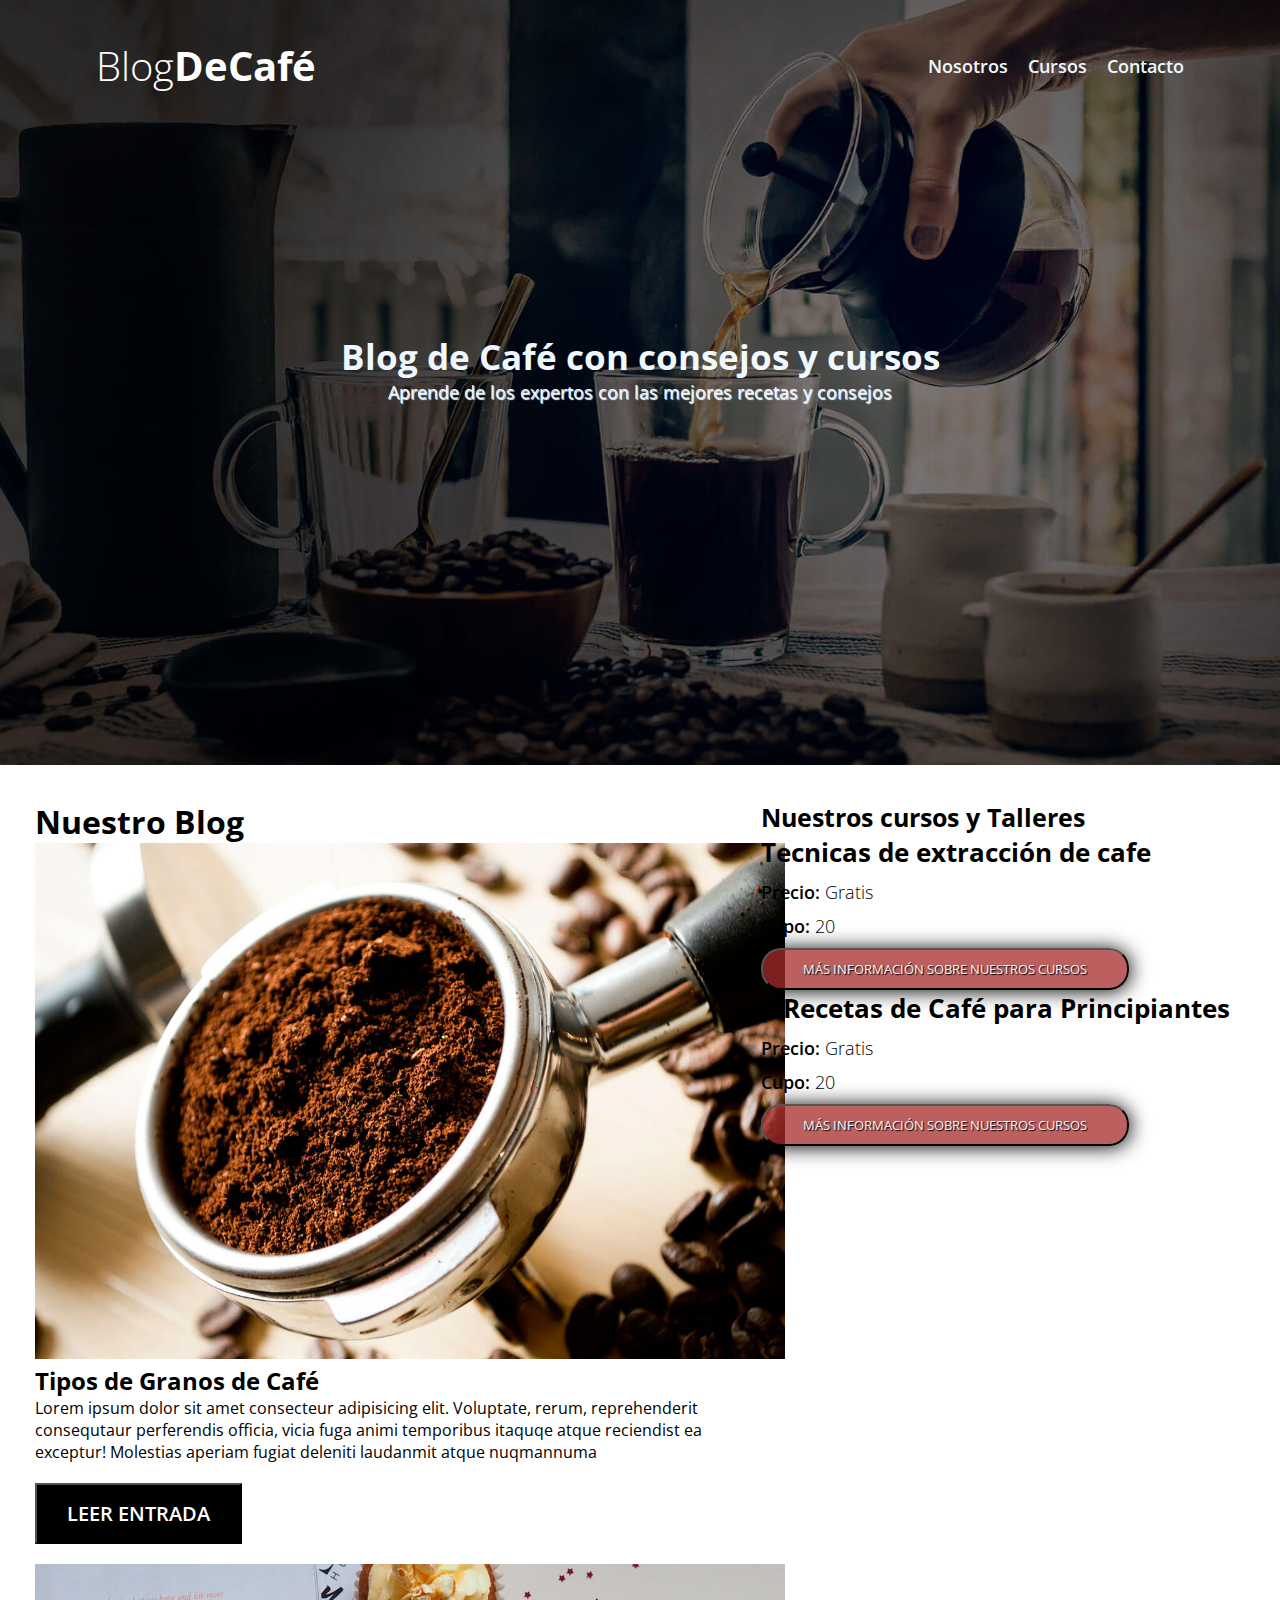
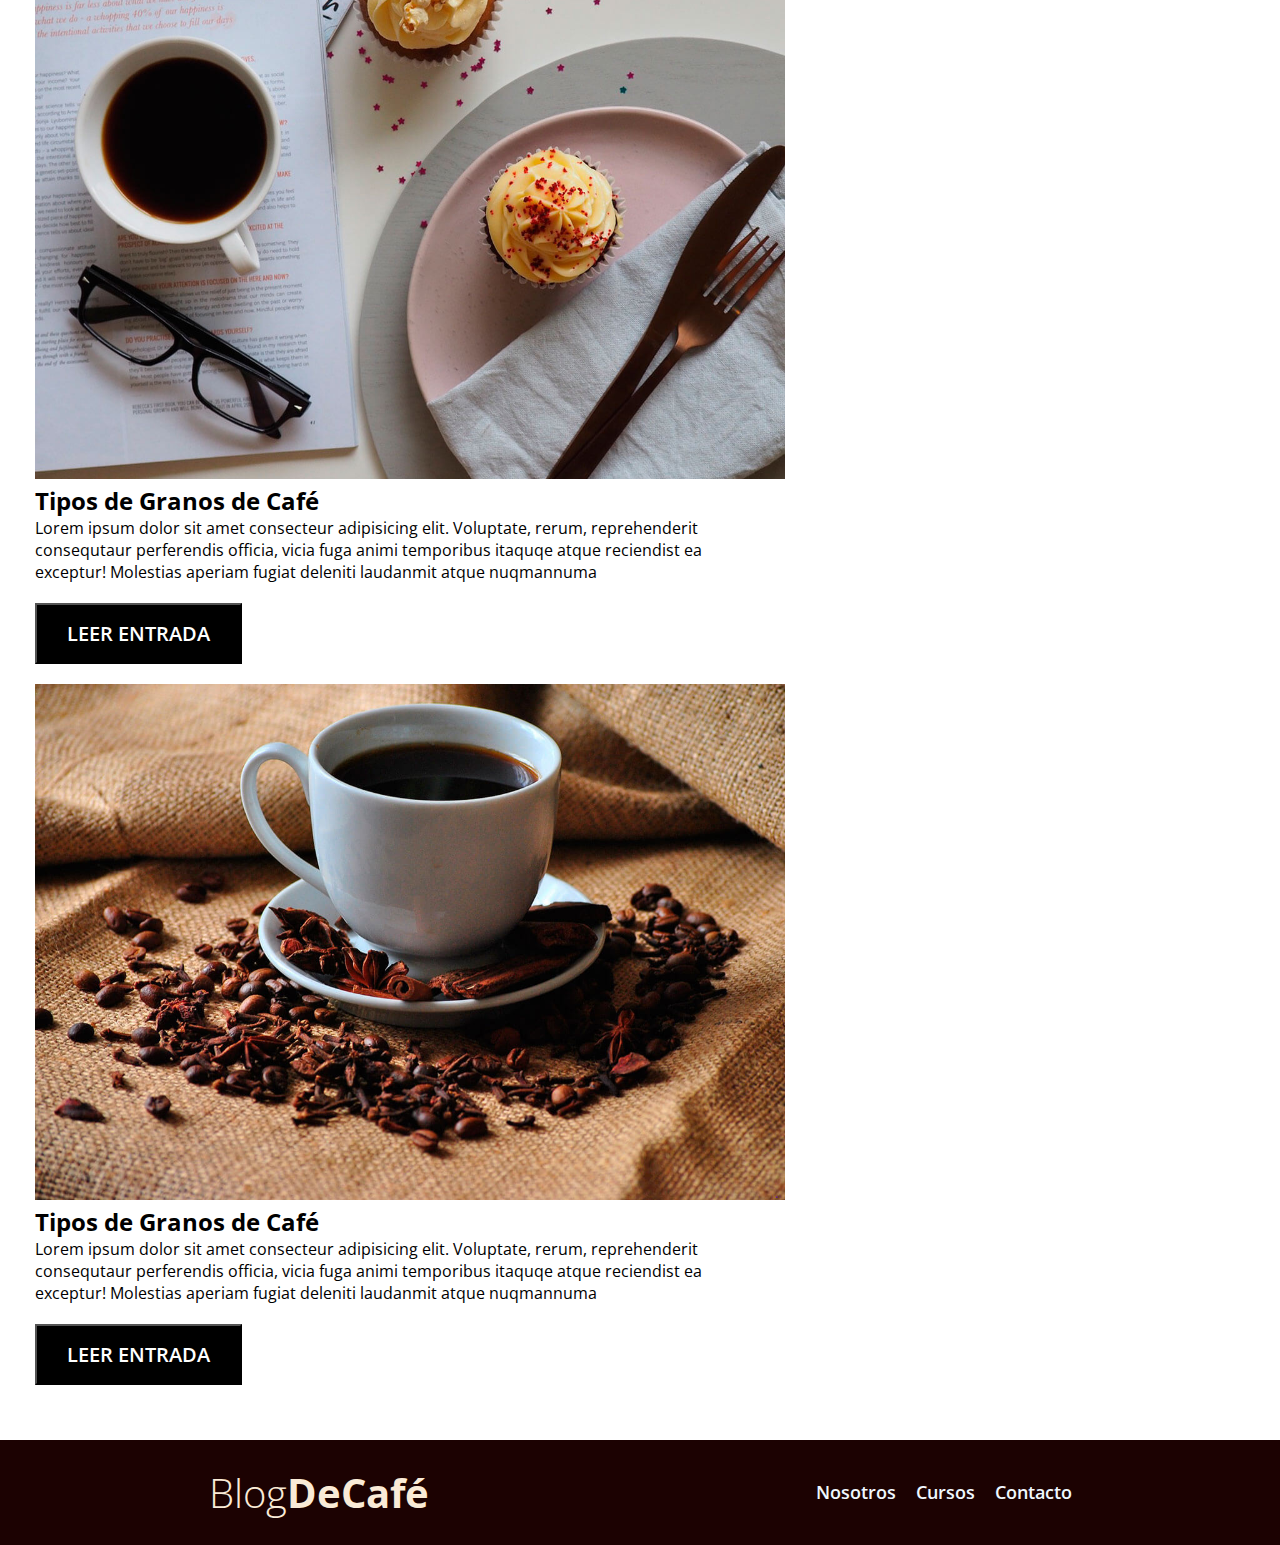
<file: index.html>
<!DOCTYPE html>
<html lang="en">
<head>
    <meta charset="UTF-8">
    <meta http-equiv="X-UA-Compatible" content="IE=edge">
    <meta name="viewport" content="width=device-width, initial-scale=1.0">
    <link rel="stylesheet" href="./styles.css/style1.css">
    <title>Document</title>
</head>
<body>
    <header>
        <div class="contain-header">
            <nav class="contain-nav">
                <h1>Blog<span>DeCafé</span></h1>
                <ul>
                    <li><a href="nosotros.html">Nosotros</a></li>
                    <li><a href="cursos.html">Cursos</a></li>
                    <li><a href="contacto.html">Contacto</a></li>
                </ul>
            </nav>
            <div class="text-contain">
                <h2>Blog de Café con consejos y cursos</h2>
                <p>Aprende de los expertos con las mejores recetas y consejos</p>
            </div>
        </div>
    </header>
    <section class="section-blog">
        <div class="left-contain">
            <h1>Nuestro Blog</h1>
            <div class="blog">
                <img src="./styles.css/imagenes/blog1.jpg" alt="">
                <h2>Tipos de Granos de Café</h2>
                <p>Lorem ipsum dolor sit amet consecteur adipisicing elit. Voluptate, rerum, reprehenderit consequtaur
                    perferendis officia, vicia  fuga animi temporibus itaquqe atque reciendist ea exceptur! Molestias 
                    aperiam fugiat  deleniti laudanmit atque nuqmannuma
                </p>
                <button>LEER ENTRADA</button>
            </div>
            <div class="blog">
                <img src="./styles.css/imagenes/blog2.jpg" alt="">
                <h2>Tipos de Granos de Café</h2>
                <p>Lorem ipsum dolor sit amet consecteur adipisicing elit. Voluptate, rerum, reprehenderit consequtaur
                    perferendis officia, vicia  fuga animi temporibus itaquqe atque reciendist ea exceptur! Molestias 
                    aperiam fugiat  deleniti laudanmit atque nuqmannuma
                </p>
                <button>LEER ENTRADA</button>
            </div>
            <div class="blog">
                <img src="./styles.css/imagenes/blog3.jpg" alt="">
                <h2>Tipos de Granos de Café</h2>
                <p>Lorem ipsum dolor sit amet consecteur adipisicing elit. Voluptate, rerum, reprehenderit consequtaur
                    perferendis officia, vicia  fuga animi temporibus itaquqe atque reciendist ea exceptur! Molestias 
                    aperiam fugiat  deleniti laudanmit atque nuqmannuma
                </p>
                <button>LEER ENTRADA</button>
            </div>
        </div>
        <div class="rigth-contain">
            <h2>Nuestros cursos y Talleres</h2>
            <div class="contain-rigth__carta">
                <h3>Tecnicas de extracción de cafe</h3>
                <p>Precio: <span> Gratis</span></p>
                <p>Cupo: <span>20</span></p>
                <button><a href="./cursos.html">MÁS INFORMACIÓN SOBRE NUESTROS CURSOS</a></button>
                <h3>4 Recetas de Café para Principiantes</h3>
                <p>Precio: <span> Gratis</span></p>
                <p>Cupo: <span>20</span></p>
                <button><a href="./cursos.html">MÁS INFORMACIÓN SOBRE NUESTROS CURSOS</a></button>
            </div>
        </div>
    </section>
    <footer>
        <nav class="contain-nav">
            <h1>Blog<span>DeCafé</span></h1>
            <ul>
                <li><a href="nosotros.html">Nosotros</a></li>
                <li><a href="cursos.html">Cursos</a></li>
                <li><a href="contacto.html">Contacto</a></li>
            </ul>
        </nav>
    </footer>
</body>
</html>
</file>
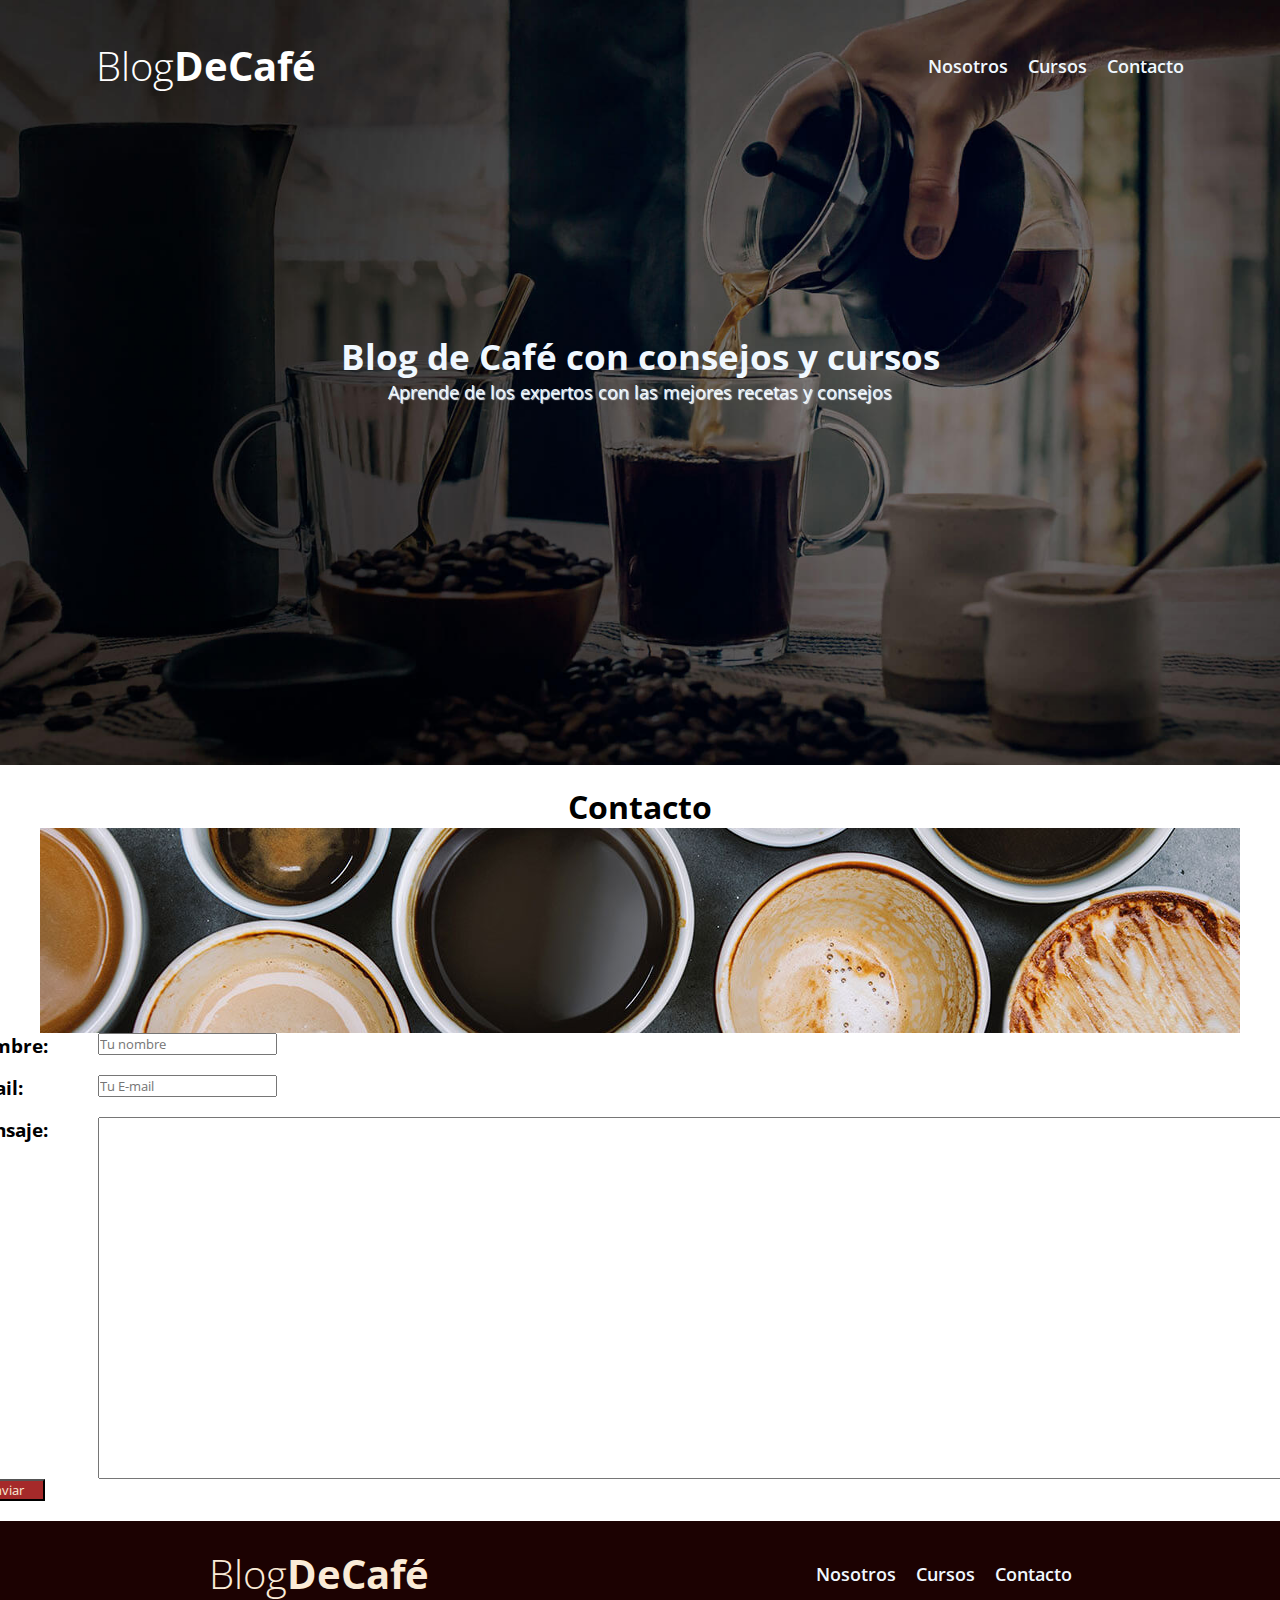
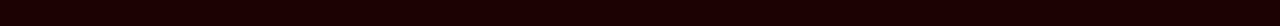
<file: contacto.html>
<!DOCTYPE html>
<html lang="en">
<head>
    <meta charset="UTF-8">
    <meta http-equiv="X-UA-Compatible" content="IE=edge">
    <meta name="viewport" content="width=device-width, initial-scale=1.0">
    <link rel="stylesheet" href="./styles.css/style4.css">
    <title>Document</title>
</head>
<body>
    <header>
        <div class="contain-header">
            <nav class="contain-nav">
                <h1>Blog<span>DeCafé</span></h1>
                <ul>
                    <li><a href="nosotros.html">Nosotros</a></li>
                    <li><a href="cursos.html">Cursos</a></li>
                    <li><a href="contacto.html">Contacto</a></li>
                </ul>
            </nav>
            <div class="text-contain">
                <h2>Blog de Café con consejos y cursos</h2>
                <p>Aprende de los expertos con las mejores recetas y consejos</p>
            </div>
        </div>
    </header>
    <section>
        <h1>Contacto</h1>
        <img src="./styles.css/imagenes/contacto.jpg" alt="">
        <div class="form-contain">
                <div>
                <h3>Nombre:</h3>
                <input type="text" placeholder="Tu nombre" class="input1"></div>
                <div>
                <h3>Email:</h3>
                <input type="text" placeholder="Tu E-mail" class="input2"></div>
                <div>
                <h3>Mensaje:</h3>
                <textarea name="" id="" cols="150" rows="20"></textarea>
                </div>
                <button>
                    Enviar
                </button>
        </div>
    </section>
    <footer>
        <nav class="contain-nav">
            <h1>Blog<span>DeCafé</span></h1>
            <ul>
                <li><a href="nosotros.html">Nosotros</a></li>
                <li><a href="cursos.html">Cursos</a></li>
                <li><a href="contacto.html">Contacto</a></li>
            </ul>
        </nav>
    </footer>
</body>
</html>
</file>
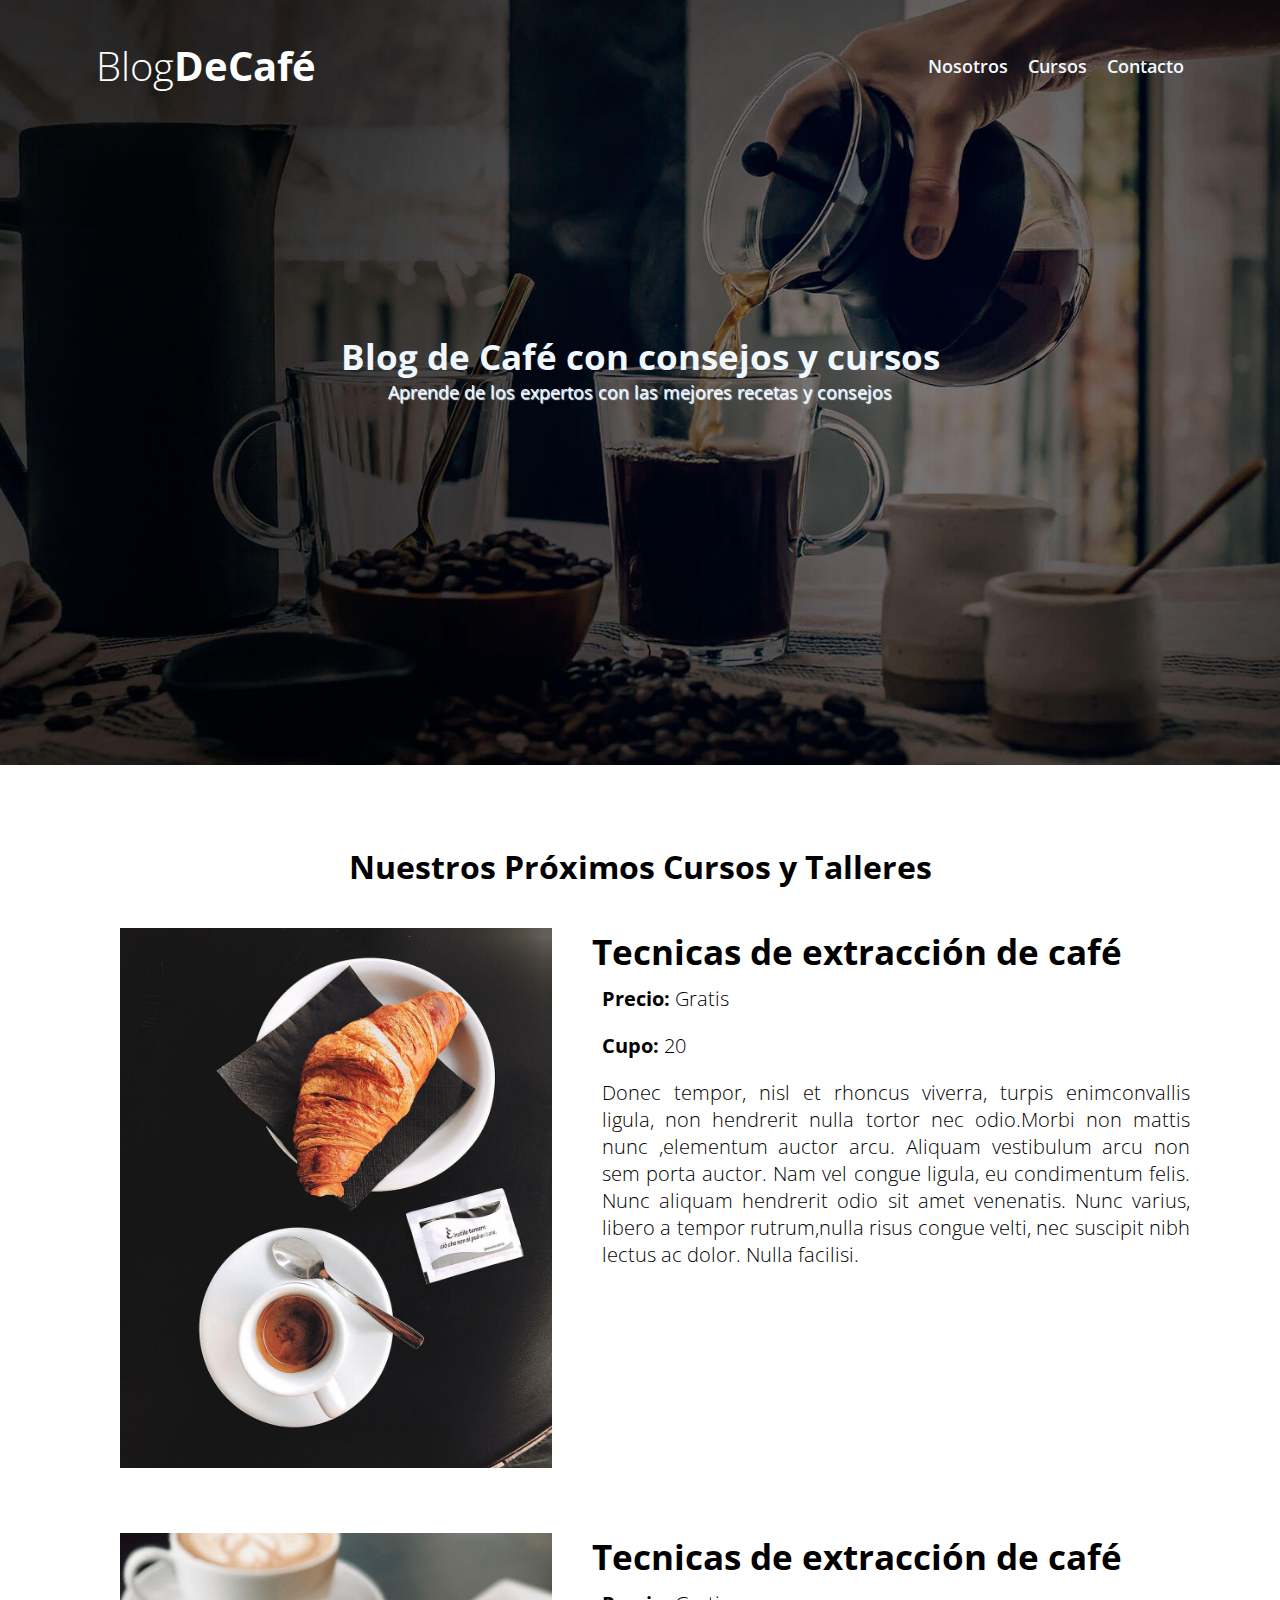
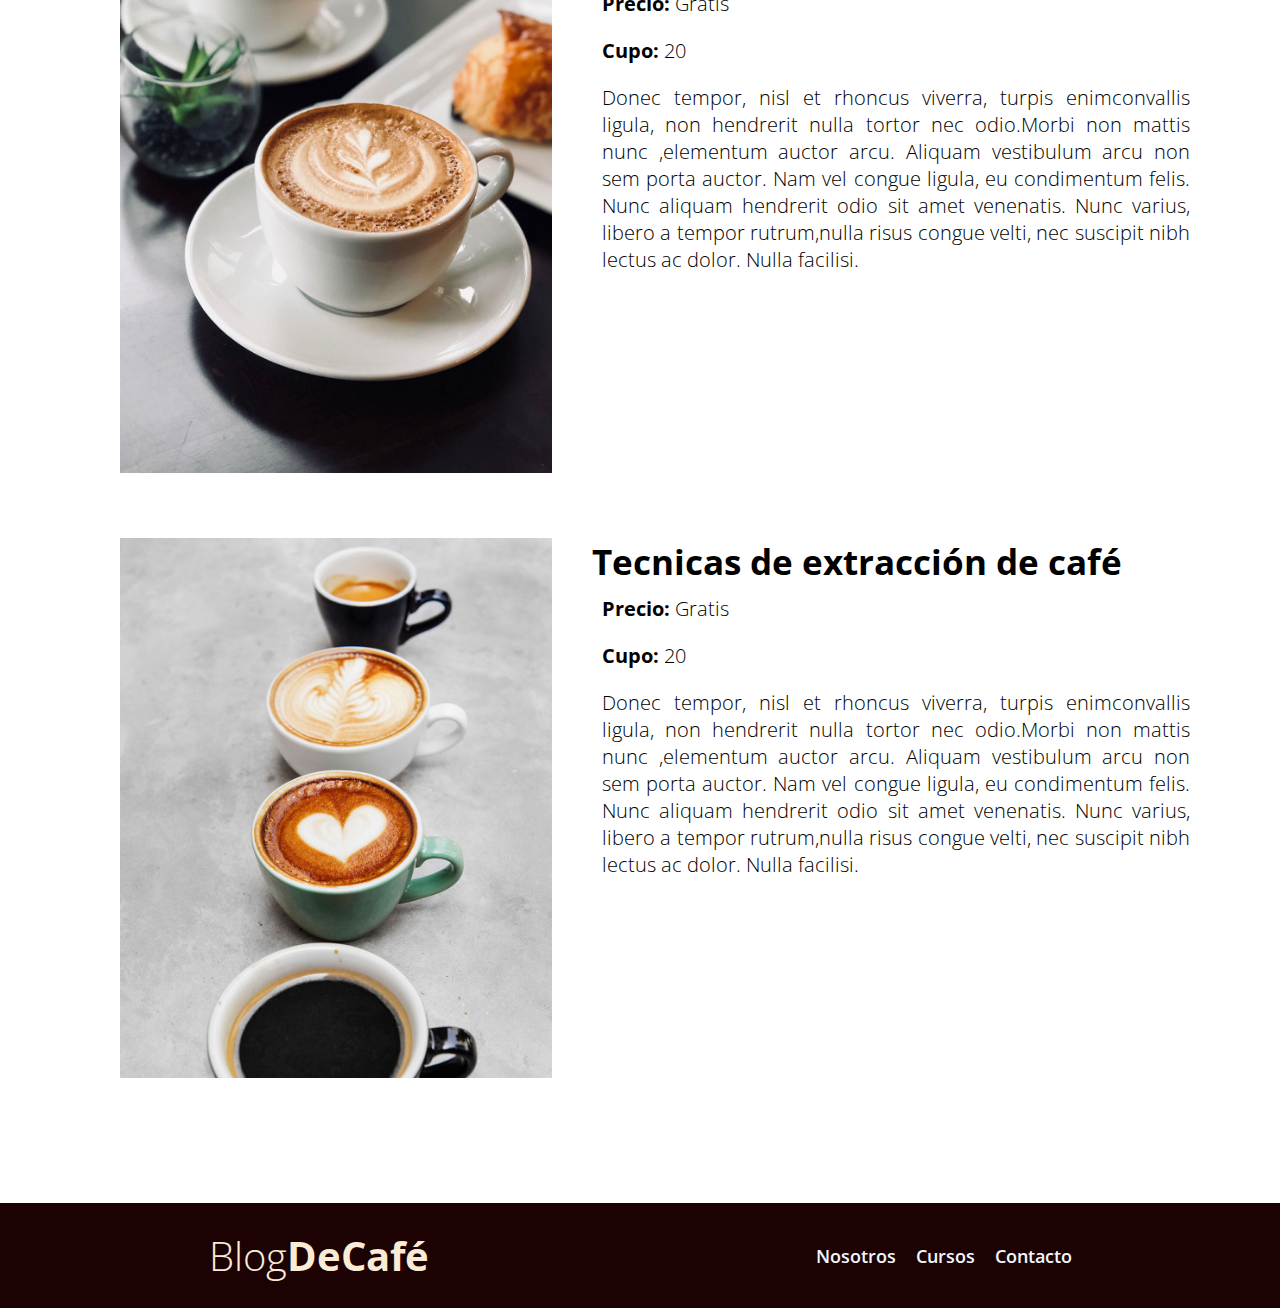
<file: cursos.html>
<!DOCTYPE html>
<html lang="en">
<head>
    <meta charset="UTF-8">
    <meta http-equiv="X-UA-Compatible" content="IE=edge">
    <meta name="viewport" content="width=device-width, initial-scale=1.0">
    <link rel="stylesheet" href="./styles.css/style3.css">
    <title>Document</title>
</head>
<body>
    <header>
        <div class="contain-header">
            <nav class="contain-nav">
                <h1>Blog<span>DeCafé</span></h1>
                <ul>
                    <li><a href="nosotros.html">Nosotros</a></li>
                    <li><a href="cursos.html">Cursos</a></li>
                    <li><a href="contacto.html">Contacto</a></li>
                </ul>
            </nav>
            <div class="text-contain">
                <h2>Blog de Café con consejos y cursos</h2>
                <p>Aprende de los expertos con las mejores recetas y consejos</p>
            </div>
        </div>
    </header>
    <section>
        <h1>Nuestros Próximos Cursos y Talleres</h1>
        <div class="section-contain">
            <div class="curso">
                <div class="img-left">
                    <img src="./styles.css/imagenes/curso1.jpg" alt="">
                </div>
                <div class="text-rigth">
                    <h2>Tecnicas de extracción de café</h2>
                    <p>Precio: <span>Gratis</span></p>
                    <p>Cupo: <span>20</span></p>
                    <p class="documentacion">Donec tempor, nisl et rhoncus viverra, turpis enimconvallis ligula, non
                        hendrerit nulla tortor nec odio.Morbi non mattis nunc ,elementum auctor arcu.
                         Aliquam vestibulum arcu non sem porta auctor. Nam vel congue ligula, eu condimentum felis. 
                         Nunc aliquam hendrerit odio sit amet 
                        venenatis. Nunc varius, libero a tempor rutrum,nulla risus congue velti, nec suscipit nibh lectus ac dolor. Nulla facilisi.
                    </p>
                </div>
            </div>
            <div class="curso">
                <div class="img-left">
                    <img src="./styles.css/imagenes/curso2.jpg" alt="">
                </div>
                <div class="text-rigth">
                    <h2>Tecnicas de extracción de café</h2>
                    <p>Precio: <span>Gratis</span></p>
                    <p>Cupo: <span>20</span></p>
                    <p class="documentacion">Donec tempor, nisl et rhoncus viverra, turpis enimconvallis ligula, non
                        hendrerit nulla tortor nec odio.Morbi non mattis nunc ,elementum auctor arcu.
                         Aliquam vestibulum arcu non sem porta auctor. Nam vel congue ligula, eu condimentum felis. 
                         Nunc aliquam hendrerit odio sit amet 
                        venenatis. Nunc varius, libero a tempor rutrum,nulla risus congue velti, nec suscipit nibh lectus ac dolor. Nulla facilisi.
                    </p>
                </div>
            </div>
            <div class="curso">
                <div class="img-left">
                    <img src="./styles.css/imagenes/curso3.jpg" alt="">
                </div>
                <div class="text-rigth">
                    <h2>Tecnicas de extracción de café</h2>
                    <p>Precio: <span>Gratis</span></p>
                    <p>Cupo: <span>20</span></p>
                    <p class="documentacion">Donec tempor, nisl et rhoncus viverra, turpis enimconvallis ligula, non
                        hendrerit nulla tortor nec odio.Morbi non mattis nunc ,elementum auctor arcu.
                         Aliquam vestibulum arcu non sem porta auctor. Nam vel congue ligula, eu condimentum felis. 
                         Nunc aliquam hendrerit odio sit amet 
                        venenatis. Nunc varius, libero a tempor rutrum,nulla risus congue velti, nec suscipit nibh lectus ac dolor. Nulla facilisi.
                    </p>
                </div>
            </div>
        </div>
    </section>
    <footer>
        <nav class="contain-nav">
            <h1>Blog<span>DeCafé</span></h1>
            <ul>
                <li><a href="nosotros.html">Nosotros</a></li>
                <li><a href="cursos.html">Cursos</a></li>
                <li><a href="contacto.html">Contacto</a></li>
            </ul>
        </nav>
    </footer>
</body>
</html>
</file>
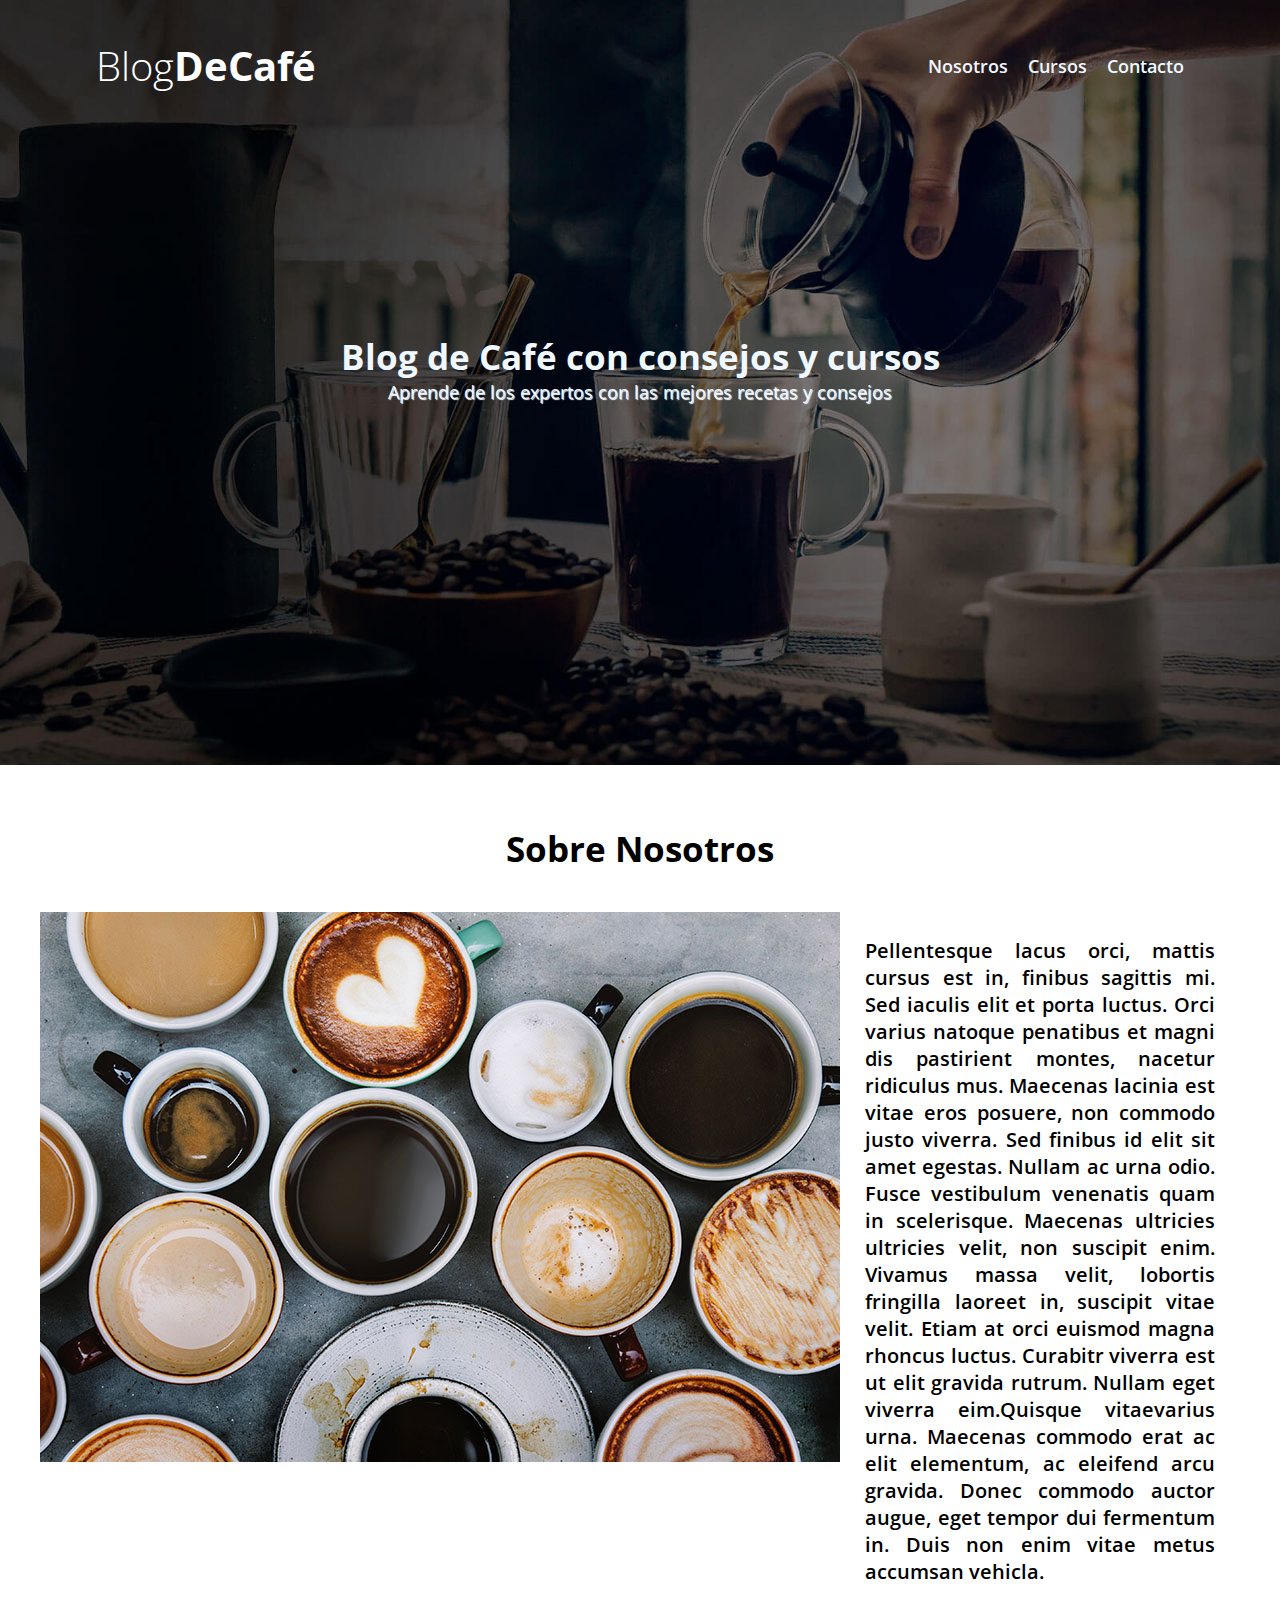
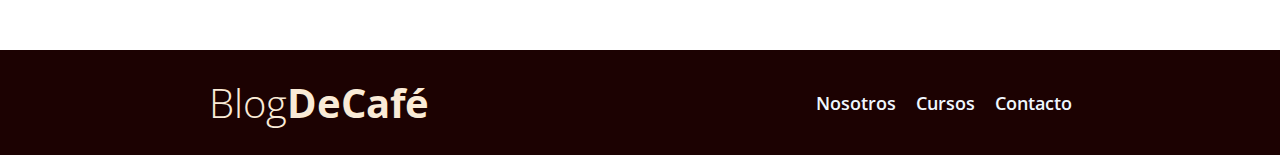
<file: nosotros.html>
<!DOCTYPE html>
<html lang="en">
<head>
    <meta charset="UTF-8">
    <meta http-equiv="X-UA-Compatible" content="IE=edge">
    <meta name="viewport" content="width=device-width, initial-scale=1.0">
    <link rel="stylesheet" href="./styles.css/style2.css">
    <title>Document</title>
</head>
<body>
    <header>
        <div class="contain-header">
            <nav class="contain-nav">
                <h1>Blog<span>DeCafé</span></h1>
                <ul>
                    <li><a href="nosotros.html">Nosotros</a></li>
                    <li><a href="cursos.html">Cursos</a></li>
                    <li><a href="contacto.html">Contacto</a></li>
                </ul>
            </nav>
            <div class="text-contain">
                <h2>Blog de Café con consejos y cursos</h2>
                <p>Aprende de los expertos con las mejores recetas y consejos</p>
            </div>
        </div>
    </header>
    <section>
        <h1>Sobre Nosotros</h1>
        <div class="section-doc">
            <div class="img-left1">
                <img src="./styles.css/imagenes/nosotros.jpg" alt="">
            </div>
            <div class="text-rigth">
                <p>Pellentesque lacus orci, mattis cursus est in, finibus sagittis mi. Sed iaculis elit et porta luctus.
                    Orci varius natoque penatibus et magni dis pastirient montes, 
                    nacetur ridiculus mus. Maecenas lacinia est vitae eros posuere, non commodo justo viverra. Sed finibus id elit sit amet egestas. Nullam
                    ac urna odio. Fusce vestibulum venenatis quam in scelerisque. Maecenas ultricies ultricies velit, non suscipit enim. Vivamus massa velit, lobortis fringilla laoreet in, suscipit vitae velit. Etiam at orci euismod magna rhoncus luctus. Curabitr
                    viverra est ut elit gravida rutrum. Nullam eget viverra eim.Quisque vitaevarius urna.
                    Maecenas commodo erat ac elit elementum, ac eleifend arcu gravida. Donec commodo auctor augue, eget tempor dui fermentum in. Duis non enim vitae metus accumsan vehicla. 
                </p>
            </div>
        </div>
    </section>
    <footer>
        <nav class="contain-nav">
            <h1>Blog<span>DeCafé</span></h1>
            <ul>
                <li><a href="nosotros.html">Nosotros</a></li>
                <li><a href="cursos.html">Cursos</a></li>
                <li><a href="contacto.html">Contacto</a></li>
            </ul>
        </nav>
    </footer>
</body>
</html>
</file>
<file: styles.css/style1.css>
@import url('https://fonts.googleapis.com/css2?family=Open+Sans:wght@300;600;700;800&display=swap');
*{
    padding: 0;
    margin: 0;
    list-style: none;
    text-decoration: none;
    box-sizing: border-box;
    font-family: 'Open Sans', sans-serif;
}
header{
    position: relative;
    display: flex;
    align-items: center;
    justify-content: center;
    width: 100%;
    height: 85vh;
    background-image: url('./imagenes/banner.jpg');
    background-position: center;
    background-size: cover;
    background-repeat: no-repeat;
}
header .contain-header{
    /* border: 1px solid white; */
    width: 85%;
    height: 90%;
    display: flex;
    flex-direction: column;
    align-items: center;
}
header .contain-nav{
    color: white;
    width: 100%;
    display: flex;
    justify-content: space-between;
    align-items: center;
}
.contain-nav ul{
    display: flex;
}
.contain-nav ul li{
    font-size: 18px;
    font-weight: 600;
    padding-left: 20px;
}
li a{
    color: aliceblue;
}
.contain-nav h1{
    font-size: 40px;
    font-weight: 100;
    animation: 2s navbar 0.5s ease-in-out ;
}
@keyframes navbar {
    0%{
        transform: translateY(-200px);
    }
    100%{
        transform: translateY(0px);
    }
}
.contain-nav span{
    font-weight: 700;
}
.text-contain{
    /* border: 2px solid white; */
    height: 80%;
    color: aliceblue;
    display: flex;
    justify-content: center;
    align-items: center;
    flex-direction: column;
}
.text-contain h2{
    font-size: 35px;
    animation: 2s titulito 0.5s ease-in-out;
}
@keyframes titulito  {
    0%{
        transform: translateX(-600px);
    }
    100%{
        transform: translateY(0px);
    }
}
.text-contain p{
    font-size: 18px;
    text-shadow: 1px 1px 1px white;
    animation: 1.5s titulito 0.5s ease-in-out;
}
.section-blog{
    display: flex;
    padding: 35px;
}
.left-contain{
    width: 60%;

}
.rigth-contain{
    width: 40%;
}
.rigth-contain h2{
    font-size: 25px;
}
.contain-rigth__carta h3{
    font-size: 26px;
    margin-bottom: 10px;
}
.contain-rigth__carta p{
    font-size: 18px;
    font-weight: 600;
    margin-bottom: 10px;
}
.contain-rigth__carta span{
    font-size: 18px;
    font-weight: 300;
    
}
.contain-rigth__carta button{
    padding: 10px 10px;
    background-color: rgba(165, 42, 42, 0.753);
    border-radius: 20px;
    box-shadow: 1px 1px 20px black;
}
.contain-rigth__carta a{
    padding: 30px;
    color: aliceblue;
    text-shadow: 1px 1px 1px black;
}
.blog img{
    width: 750px;
}
.blog button{
    padding: 15px 30px;
    background-color: black;
    color: white;
    font-size: 20px;
    font-weight: 600;
    margin: 20px 0px;
    cursor: pointer;
}
footer{
    width: 100%;
    justify-content: space-between;
    align-items: center;
    color: antiquewhite;
    background-color: rgba(28, 2, 2, 0.999);
    padding: 20px;
}
footer .contain-nav{
    padding: 5px;
    display: flex;
    justify-content: space-around;
    align-items: center;
}
@media  screen and (max-width:450px) {
    .contain-nav{
        display: flex;
        flex-direction: column;
        animation: 2s barrita 0.5s ease-in-out;
    }
    @keyframes barrita {
        0%{
            transform: translateX(-400px);
        }
        100%{
            transform: translateX(0px);
        }
    }
    .section-blog{
        display: flex;
        padding: 2px;
        align-items: center;
        flex-direction: column;
    }
    .left-contain{
        width: 80%;
    }
    .rigth-contain{
        width: 90%;
    }
    .blog img{
        width: 300px;
    }
}
</file>
<file: styles.css/style4.css>
@import url('https://fonts.googleapis.com/css2?family=Open+Sans:wght@300;600;700;800&display=swap');
*{
    padding: 0;
    margin: 0;
    list-style: none;
    text-decoration: none;
    box-sizing: border-box;
    font-family: 'Open Sans', sans-serif;
}
header{
    position: relative;
    display: flex;
    align-items: center;
    justify-content: center;
    width: 100%;
    height: 85vh;
    background-image: url('./imagenes/banner.jpg');
    background-position: center;
    background-size: cover;
    background-repeat: no-repeat;
}
header .contain-header{
    /* border: 1px solid white; */
    width: 85%;
    height: 90%;
    display: flex;
    flex-direction: column;
    align-items: center;
}
header .contain-nav{
    color: white;
    width: 100%;
    display: flex;
    justify-content: space-between;
    align-items: center;
}
.contain-nav ul{
    display: flex;
}
.contain-nav ul li{
    font-size: 18px;
    font-weight: 600;
    padding-left: 20px;
}
li a{
    color: aliceblue;
}
.contain-nav h1{
    font-size: 40px;
    font-weight: 100;
}
.contain-nav span{
    font-weight: 700;
}
.text-contain{
    /* border: 2px solid white; */
    height: 80%;
    color: aliceblue;
    display: flex;
    justify-content: center;
    align-items: center;
    flex-direction: column;
}
.text-contain h2{
    font-size: 35px;
}
.text-contain p{
    font-size: 18px;
    text-shadow: 1px 1px 1px white;
}
section{
    display: flex;
    flex-direction: column;
    justify-content: center;
    padding: 20px;
}
section h1{
    text-align: center;

}
footer{
    width: 100%;
    justify-content: space-between;
    align-items: center;
    color: antiquewhite;
    background-color: rgba(28, 2, 2, 0.999);
    padding: 20px;
}
footer .contain-nav{
    padding: 5px;
    display: flex;
    justify-content: space-around;
    align-items: center;
}
section{
    position: relative;
    display: flex;
    justify-content: center;
    flex-direction: column;
    align-items: center;
    padding-bottom: 200px;
}
.form-contain{
    position: absolute;
    bottom: 20px;
    /* border: 2px solid black; */
    background-color: rgb(255, 255, 255);
    display: flex;
    flex-direction: column;
    border-radius: 800px;
}
.form-contain h3{
    padding-right: 40px;
}
.form-contain div{
    display: flex;
    
    background-color: rgb(255, 255, 255);
}
.input1{
    margin-left: 10px;
    margin-bottom: 20px;
}
.input2{
    margin-left: 35px;
    margin-bottom: 20px;
}
textarea{
    margin-left: 10px;
}
button{
    margin: 0;
    padding: 0;
    width: 80px;
    color: antiquewhite;
    background-color: brown;
}
@media  screen and (max-width:450px) {
    .contain-nav{
        display: flex;
        flex-direction: column;
        animation: 2s barrita 0.5s ease-in-out;
    }
    @keyframes barrita {
        0%{
            transform: translateX(-400px);
        }
        100%{
            transform: translateX(0px);
        }
    }
    .section-blog{
        display: flex;
        padding: 2px;
        align-items: center;
        flex-direction: column;
    }
    .left-contain{
        width: 80%;
    }
    .rigth-contain{
        width: 90%;
    }
    .blog img{
        width: 300px;
    }
    section img{
        width: 300px;
    }
    .form-contain{

    }
    .form-contain textarea{
        width: 180px;
    }
}
</file>
<file: styles.css/style3.css>
@import url('https://fonts.googleapis.com/css2?family=Open+Sans:wght@300;600;700;800&display=swap');
*{
    padding: 0;
    margin: 0;
    list-style: none;
    text-decoration: none;
    box-sizing: border-box;
    font-family: 'Open Sans', sans-serif;
}
header{
    position: relative;
    display: flex;
    align-items: center;
    justify-content: center;
    width: 100%;
    height: 85vh;
    background-image: url('./imagenes/banner.jpg');
    background-position: center;
    background-size: cover;
    background-repeat: no-repeat;
}
header .contain-header{
    /* border: 1px solid white; */
    width: 85%;
    height: 90%;
    display: flex;
    flex-direction: column;
    align-items: center;
}
header .contain-nav{
    color: white;
    width: 100%;
    display: flex;
    justify-content: space-between;
    align-items: center;
}
.contain-nav ul{
    display: flex;
}
.contain-nav ul li{
    font-size: 18px;
    font-weight: 600;
    padding-left: 20px;
}
li a{
    color: aliceblue;
}
.contain-nav h1{
    font-size: 40px;
    font-weight: 100;
}
.contain-nav span{
    font-weight: 700;
}
.text-contain{
    /* border: 2px solid white; */
    height: 80%;
    color: aliceblue;
    display: flex;
    justify-content: center;
    align-items: center;
    flex-direction: column;
}
.text-contain h2{
    font-size: 35px;
}
.text-contain p{
    font-size: 18px;
    text-shadow: 1px 1px 1px white;
}
section{
    padding: 80px;
}
section h1{
    text-align: center;
}
.curso{
    display: flex;
    justify-content: center ;
    width: 100%;
    height: 80%;
    /* Debido a a cantidad de div que puenden encontrarse , se puede dividir dicha cantidad en la cantidad maxima que yo 
    otorgo a los contenedores en este caso la clsse curso representa el total, pero actua como 3. */
    /* border: 2px solid black; */
    margin: 20px;
    padding: 20px;
}
.img-left{
    width: 40%;
}
.img-left img{
    width: 100%;
}
.text-rigth{
    width: 60%;
    padding-left: 40px;
}
.text-rigth h2{
    display: flex;
    justify-content: start;
    font-size: 35px;
}
.text-rigth p{
    color: black;
    font-weight: 700;
    padding: 10px;
    font-size: 20px;
    text-align: justify;
}
.text-rigth span{
    color: black;
    font-weight: 300;
}
.text-rigth .documentacion{
    font-size: 20px;
    font-weight: 300;
}
footer{
    width: 100%;
    justify-content: space-between;
    align-items: center;
    color: antiquewhite;
    background-color: rgba(28, 2, 2, 0.999);
    padding: 20px;
}
footer .contain-nav{
    padding: 5px;
    display: flex;
    justify-content: space-around;
    align-items: center;
}
@media  screen and (max-width:450px) {
    .contain-nav{
        display: flex;
        flex-direction: column;
        animation: 2s barrita 0.5s ease-in-out;
    }
    @keyframes barrita {
        0%{
            transform: translateX(-400px);
        }
        100%{
            transform: translateX(0px);
        }
    }
    .section-blog{
        display: flex;
        padding: 2px;
        align-items: center;
        flex-direction: column;
    }
    .left-contain{
        width: 80%;
    }
    .rigth-contain{
        width: 90%;
    }
    .blog img{
        width: 300px;
    }
    .section-contain{
        padding: 0;
        width: 100%;
    }
    section{
        padding: 0;
        display: flex;
        align-items: center;
        flex-direction: column;
    }
    .curso{
        display: flex;
        flex-direction: column;
        width: 100%;
        padding: 0;
        margin: 0;
    }
    .text-rigth{
        width: 100%;
    }
    .img-left{
        display: flex;
        align-items: center;
        width: 300px;
        margin-left: 30px;
    }
    .curso{
        flex-direction: column-reverse;
        padding: 0;
        padding-left: 5px;    
        margin-bottom: 20px;
    }
}
</file>
<file: styles.css/style2.css>
@import url('https://fonts.googleapis.com/css2?family=Open+Sans:wght@300;600;700;800&display=swap');
*{
    padding: 0;
    margin: 0;
    list-style: none;
    text-decoration: none;
    box-sizing: border-box;
    font-family: 'Open Sans', sans-serif;
}
header{
    position: relative;
    display: flex;
    align-items: center;
    justify-content: center;
    width: 100%;
    height: 85vh;
    background-image: url('./imagenes/banner.jpg');
    background-position: center;
    background-size: cover;
    background-repeat: no-repeat;
}
header .contain-header{
    /* border: 1px solid white; */
    width: 85%;
    height: 90%;
    display: flex;
    flex-direction: column;
    align-items: center;
}
header .contain-nav{
    color: white;
    width: 100%;
    display: flex;
    justify-content: space-between;
    align-items: center;
}
.contain-nav ul{
    display: flex;
}
.contain-nav ul li{
    font-size: 18px;
    font-weight: 600;
    padding-left: 20px;
}
li a{
    color: aliceblue;
}
.contain-nav h1{
    font-size: 40px;
    font-weight: 100;
}
.contain-nav span{
    font-weight: 700;
}
.text-contain{
    /* border: 2px solid white; */
    height: 80%;
    color: aliceblue;
    display: flex;
    justify-content: center;
    align-items: center;
    flex-direction: column;
}
.text-contain h2{
    font-size: 35px;
}
.text-contain p{
    font-size: 18px;
    text-shadow: 1px 1px 1px white;
}
footer{
    width: 100%;
    justify-content: space-between;
    align-items: center;
    color: antiquewhite;
    background-color: rgba(28, 2, 2, 0.999);
    padding: 20px;
}
footer .contain-nav{
    padding: 5px;
    display: flex;
    justify-content: space-around;
    align-items: center;
}
section{
    padding: 40px;
}
section h1{
    text-align: center;
    padding: 20px;

    font-size: 35px;
    margin-bottom: 20px;
}
section .section-doc{
    display: flex;
}
.text-rigth{
    padding: 25px;
}
.text-rigth p{
    font-weight: 600;
    font-size: 20px;
    text-align: justify;
}
@media  screen and (max-width:450px) {
    .contain-nav{
        display: flex;
        flex-direction: column;
        animation: 2s barrita 0.5s ease-in-out;
    }
    @keyframes barrita {
        0%{
            transform: translateX(-400px);
        }
        100%{
            transform: translateX(0px);
        }
    }
    .section-blog{
        display: flex;
        padding: 2px;
        align-items: center;
        flex-direction: column;
    }
    .left-contain{
        width: 80%;
    }
    .rigth-contain{
        width: 90%;
    }
    .blog img{
        width: 300px;
    }
    .section-doc{
        display: flex;
        flex-direction: column;
    }
    .img-left1 img{
        width: 100%;
    }
}
</file>
